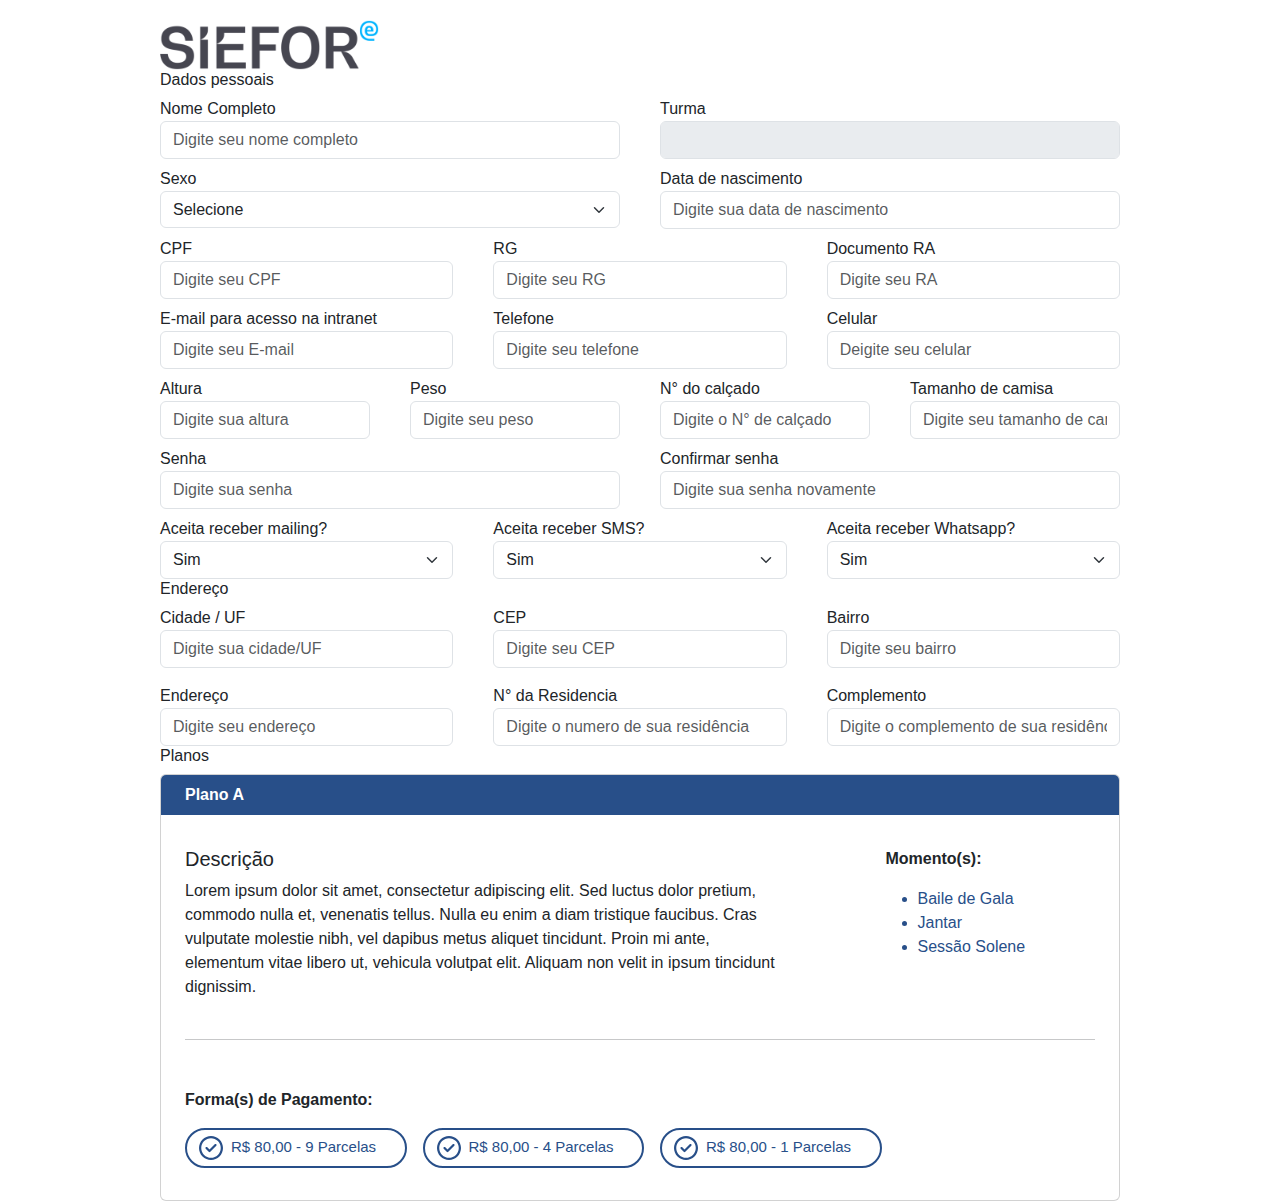
<file: cadastro_de_dados/index.html>
<!DOCTYPE html>
<html lang="en">

<head>
    <meta charset="UTF-8">
    <meta name="viewport" content="width=device-width, initial-scale=1.0">
    <title>Document</title>
    <link href="https://cdn.jsdelivr.net/npm/bootstrap@5.3.3/dist/css/bootstrap.min.css" rel="stylesheet"
        integrity="sha384-QWTKZyjpPEjISv5WaRU9OFeRpok6YctnYmDr5pNlyT2bRjXh0JMhjY6hW+ALEwIH" crossorigin="anonymous">
    <link rel="icon" type="image/png" sizes="16x16"
        href="http://testenovogestor.ecliente5.com.br/template/assets/images/favicon.png">
    <title>Exemplo form wizard</title>
    <!-- importa o css do wizard -->
    <link href="http://testenovogestor.ecliente5.com.br/template/assets/plugins/wizard/steps.css" rel="stylesheet">
    <!-- importa o css da biblioteca de alerta -->
    <link href="http://testenovogestor.ecliente5.com.br/template/assets/plugins/sweetalert/sweetalert.css"
        rel="stylesheet" type="text/css">
    
    <link rel="stylesheet" href="style.css">
</head>

<body class="fix-header d-flex flex-column align-items-center card-no-border fix-sidebar">

    <div class="logo w-75 ">
        <img src="assets/icons/logo_siefor.svg" alt="" class="logo">
    </div>
    <div class="row" id="validation">
        <div class="col-12">
            <div class="card-no-border wizard-content ">
                <div class="card-body d-flex justify-content-center">
                    <form action="#" class="w-75 validation-wizard wizard-circle main-form-container">
                        <!-- -------------------- Início dados_pessoais -------------------- -->
                        <h6>Dados pessoais</h6>
                        <section>
                            <div class="d-flex flex-column row-gap-2 " id="dados_pessoais">
                                <div class="row column-gap-3">
                                    <div class="col-md">
                                        <label for="" class="m-0 p-0">Nome Completo</label>
                                        <input type="text" name="nome" placeholder="Digite seu nome completo"
                                            class="form-control">
                                    </div>
                                    <div class="col-md">
                                        <label for="turma">Turma</label>
                                        <input type="" name="turma" disabled class="form-control">
                                    </div>
                                </div>
                                <div class="row column-gap-3">
                                    <div class="col-md select-container">
                                        <label for="sexo">Sexo</label>
                                        <div class="select-container">
                                            <select name="sexo" id="" class="form-select option_default">
                                                <option value="Selecione" disabled selected class="d-none ">Selecione
                                                </option>
                                                <option value="Masculino">Masculino</option>
                                                <option value="Feminino">Feminino</option>
                                                <option value="Outros">Outros</option>
                                            </select>
                                        </div>
                                    </div>
                                    <div class="col-md">
                                        <label for="data-nascimento">Data de nascimento</label>
                                        <input type="text" name="data-nasimento" id="" class="form-control"
                                            placeholder="Digite sua data de nascimento">
                                    </div>
                                </div>
                                <div class="row column-gap-3">
                                    <div class="col-md">
                                        <label for="CPF">CPF</label>
                                        <input type="text" name="CPF" id="" class="form-control"
                                            placeholder="Digite seu CPF">
                                    </div>
                                    <div class="col-md">
                                        <label for="RG">RG</label>
                                        <input type="text" name="RG" id="" class="form-control"
                                            placeholder="Digite seu RG">
                                    </div>
                                    <div class="col-md">
                                        <label for="RA">Documento RA</label>
                                        <input type="text" name="RA" id="" class="form-control"
                                            placeholder="Digite seu RA">
                                    </div>
                                </div>
                                <div class="row column-gap-3">
                                    <div class="col-md">
                                        <label for="E-mail">E-mail para acesso na intranet</label>
                                        <input type="tel" name="E-mail" id="" class="form-control"
                                            placeholder="Digite seu E-mail">
                                    </div>
                                    <div class="col-md">
                                        <label for="telefone">Telefone</label>
                                        <input type="text" name="telefone" id="" class="form-control"
                                            placeholder="Digite seu telefone">
                                    </div>
                                    <div class="col-md">
                                        <label for="celular">Celular</label>
                                        <input type="text" name="celular" id="" placeholder="Deigite seu celular"
                                            class="form-control">
                                    </div>
                                </div>
                                <div class="row column-gap-3">
                                    <div class="col-md">
                                        <label for="altura">Altura</label>
                                        <input type="text" name="altura" id="" placeholder="Digite sua altura"
                                            class="form-control">
                                    </div>
                                    <div class="col-md">
                                        <label for="peso">Peso</label>
                                        <input type="text" class="form-control" name="peso" id=""
                                            placeholder="Digite seu peso">
                                    </div>
                                    <div class="col-md">
                                        <label for="N-calcado">N° do calçado</label>
                                        <input type="text" class="form-control" name="N-calcado" id=""
                                            placeholder="Digite o N° de calçado">
                                    </div>
                                    <div class="col-md">
                                        <label for="camiseta">Tamanho de camisa</label>
                                        <input type="text" class="form-control" name="camiseta" id=""
                                            placeholder="Digite seu tamanho de camisa">
                                    </div>
                                </div>
                                <div class="row column-gap-3">
                                    <div class="col-md">
                                        <label for="senha">Senha</label>
                                        <input type="password" name="senha" id="" class="form-control"
                                            placeholder="Digite sua senha">
                                    </div>
                                    <div class="col-md">
                                        <label for="confirmar-senha">Confirmar senha </label>
                                        <input type="password" name="confirmar-senha" id="" class="form-control"
                                            placeholder="Digite sua senha novamente">
                                    </div>
                                </div>
                                <div class="row column-gap-3">
                                    <div class="col-md">
                                        <label for="" class="m-0 p-0">Aceita receber mailing?</label>
                                        <div class="select-container">
                                            <select name="" id="" class="form-select">
                                                <option value="Sim">Sim</option>
                                                <option value="Não">Não</option>
                                            </select>
                                        </div>
                                    </div>
                                    <div class="col-md">
                                        <label for="" class="m-0 p-0">Aceita receber SMS?</label>
                                        <div class="select-container">
                                            <select name="" id="" class="form-select">
                                                <option value="Sim">Sim</option>
                                                <option value="Não">Não</option>
                                            </select>
                                        </div>
                                    </div>
                                    <div class="col-md">
                                        <label for="" class="m-0 p-0">Aceita receber Whatsapp?</label>
                                        <div class="select-container">
                                            <select name="" id="" class="form-select">
                                                <option value="Sim">Sim</option>
                                                <option value="Não">Não</option>
                                            </select>
                                        </div>
                                    </div>
                                </div>

                            </div>
                        </section>
                        <!-- ---------- Fim cadastro dados pessoais & Início cadastro de endereço ---------- -->
                        <h6>Endereço</h6>
                        <section>

                            <div class="d-flex flex-column row-gap-3 " id="cadastro_endereco">
                                <div class="row column-gap-3">
                                    <div class="col-md">
                                        <label for="Cidade_UF">Cidade / UF</label>
                                        <input type="text" class="form-control" name="Cidade_UF" id=""
                                            placeholder="Digite sua cidade/UF">
                                    </div>
                                    <div class="col-md">
                                        <label for="camiseta">CEP</label>
                                        <input type="text" class="form-control" name="camiseta" id=""
                                            placeholder="Digite seu CEP">
                                    </div>
                                    <div class="col-md">
                                        <label for="camiseta">Bairro</label>
                                        <input type="text" class="form-control" name="camiseta" id=""
                                            placeholder="Digite seu bairro">
                                    </div>
                                </div>
                                <div class="row column-gap-3">
                                    <div class="col-md">
                                        <label for="Endereco">Endereço</label>
                                        <input type="text" class="form-control" name="Endereco" id=""
                                            placeholder="Digite seu endereço">
                                    </div>
                                    <div class="col-md">
                                        <label for="N_da_residencia">N° da Residencia</label>
                                        <input type="text" class="form-control" name="N_da_residencia" id=""
                                            placeholder="Digite o numero de sua residência">
                                    </div>
                                    <div class="col-md">
                                        <label for="Complemento">Complemento</label>
                                        <input type="text" class="form-control" name="Complemento" id=""
                                            placeholder="Digite o complemento de sua residência">
                                    </div>
                                </div>
                            </div>
                        </section>
                        <!-- ---------- Fim cadastro de endereço & Início planos ---------- -->
                        <h6>Planos</h6>
                        <section>
                            <div class="card">
                                <div class="card-img-top m-0 ps-4 text-white row align-items-center card_top">
                                    <p class="m-0 p-0">
                                        <strong>
                                            Plano A
                                        </strong>
                                    </p>
                                </div>
                                <div class="card-body p-4 mt-2">
                                    <div class="row mb-md-4 justify-content-between">
                                        <div class="col-md-8">
                                            <h5>Descrição</h5>
                                            <p>Lorem ipsum dolor sit amet, consectetur adipiscing elit. Sed luctus dolor
                                                pretium, commodo nulla et, venenatis tellus. Nulla eu enim a diam
                                                tristique faucibus. Cras vulputate molestie nibh, vel dapibus metus
                                                aliquet tincidunt. Proin mi ante, elementum vitae libero ut, vehicula
                                                volutpat elit. Aliquam non velit in ipsum tincidunt dignissim.</p>

                                        </div>
                                        <div class="col-md-3">
                                            <p>
                                                <strong>
                                                    Momento(s):
                                                </strong>
                                            </p>
                                            <ul class="moments">
                                                <li>Baile de Gala</li>
                                                <li>Jantar</li>
                                                <li>Sessão Solene</li>
                                            </ul>
                                        </div>
                                    </div>
                                    <hr>
                                    <div class="row mt-md-5 mb-2">
                                        <p>
                                            <strong>
                                                Forma(s) de Pagamento:
                                            </strong>
                                        </p>
                                        <div class="row column-gap-3 px-4">
                                            <button
                                                class="d-flex rounded-pill col-md-3 align-items-center payments_buttons">
                                                <img src="assets/icons/check_inactive.svg" alt=""
                                                    class="payments_buttons_icons">
                                                <p class="m-0 ms-2 payments_buttons_txt">R$ 80,00 - 9 Parcelas</p>
                                        </button>
                                            <button
                                                class="d-flex rounded-pill col-md-3 align-items-center payments_buttons">
                                                <img src="assets/icons/check_inactive.svg" alt=""
                                                    class="payments_buttons_icons">
                                                <p class="m-0 ms-2 payments_buttons_txt">R$ 80,00 - 4 Parcelas</p>
                                        </button>
                                            <button
                                                class="d-flex rounded-pill col-md-3 align-items-center payments_buttons">
                                                <img src="assets/icons/check_inactive.svg" alt=""
                                                    class="payments_buttons_icons">
                                                <p class="m-0 ms-2 payments_buttons_txt">R$ 80,00 - 1 Parcelas</p>
                                        </button>
                                        </div>
                                    </div>
                                </div>
                            </div>
                        </section>
                        <!-- ---------- Fim planos ---------- -->
                    </form>
                </div>
            </div>
        </div>
    </div>
    <div class="modal" tabindex="-1" id="exampleModal" data-bs-backdrop="static" data-bs-keyboard="false">
        <div class="modal-dialog">
          <div class="modal-content">
            <div class="modal-header">
              <h5 class="modal-title text-white"><Strong>Dados de Pagamento</Strong></h5>
            </div>
            <div class="modal-body">
                <div class="p-3">
                    <div class="row mb-2">
                        <label for="" class="m-0 p-0">Valor total do plano</label>
                        <input type="text" name="" id="" class="form-control" disabled>
                    </div>
                    <div class="row my-2">
                        <label for="" class="m-0 p-0">N° máximo de parcelas permitido</label>
                        <input type="text" name="" id="" class="form-control" disabled>
                    </div>
                    <div class="row my-2">
                        <label for="" class="m-0 p-0">N° de parcelas selecionadas pelo aluno</label>
                        <input type="text" name="" id="" class="form-control">
                    </div>
                    <div class="row mt-2">
                        <label for="" class="m-0 p-0">Data do 1° vencimento</label>
                        <input type="text" name="" id="" class="form-control" disabled>
                    </div>
                </div>
            </div>
            <div class="modal-footer w-100 footer_size">
                <div class="row w-100 send_cancel_buttons column-gap-3">
                        <button type="button" class="modal_button white col-md close" data-bs-dismiss="modal">Cancelar</button>
                        <button type="button" class="modal_button blue col-md" id="close">Confirmar</button>
                </div>
            </div>
          </div>
        </div>
      </div>
      <script src="https://cdn.jsdelivr.net/npm/bootstrap@5.3.3/dist/js/bootstrap.bundle.min.js"
        integrity="sha384-YvpcrYf0tY3lHB60NNkmXc5s9fDVZLESaAA55NDzOxhy9GkcIdslK1eN7N6jIeHz"
        crossorigin="anonymous"></script>
    
    <script src="http://testenovogestor.ecliente5.com.br/template/assets/plugins/jquery/jquery.min.js"></script>
    <!-- Bootstrap tether Core JavaScript -->
    <script src="http://testenovogestor.ecliente5.com.br/template/assets/plugins/bootstrap/js/popper.min.js"></script>
    <script
        src="http://testenovogestor.ecliente5.com.br/template/assets/plugins/bootstrap/js/bootstrap.min.js"></script>
    <!-- importa a biblioteca do form wizard -->
    <script src="http://testenovogestor.ecliente5.com.br/template/assets/plugins/wizard/jquery.steps.min.js"></script>
    <!-- importa a biblioteca de validação de form  -->
    <script
        src="http://testenovogestor.ecliente5.com.br/template/assets/plugins/wizard/jquery.validate.min.js"></script>
    <!-- importa a biblioteca do alerta  -->
    <script src="http://testenovogestor.ecliente5.com.br/template/assets/plugins/sweetalert/sweetalert.min.js"></script>
    <script src="assets/script.js"></script>
    <script>
        $(function () {

            //customizando as mensagens de erro
            $.validator.messages = {
                required: "Esse campo é obrigatório.",
                remote: "Digite um valor válido.",
                email: "Digite um e-mail válido.",
                url: "Digite uma URL válida.",
                date: "Digite uma data válida.",
                dateISO: "Digite uma data válida (ISO).",
                number: "Digite um número válido.",
                digits: "Digite apenas números.",
                equalTo: "Digite o mesmo valor novamente.",
                min: "Digite um valor igual ou maior que {0}."
            };

            //exibindo o form e guardando ele em uma variavel
            var form = $(".validation-wizard").show();

            //configurações do form wizard
            $(".validation-wizard").steps({
                //tag que vai ser utilizada para identificação dos cabeçalhos
                headerTag: "h6",
                //tag que vai ser utilizada para identificação das seções
                bodyTag: "section",
                //efeito da transição entre os passos
                transitionEffect: "fade",
                //configuração do cabeçalho Lembrar de fazer os cards que passam
                titleTemplate: '<p class="header_buttons"> #title# </p>',
                //configuração dos botões
                labels: {
                    finish: "Finalizar",
                    next: 'Próximo',
                    previous: 'Anterior'
                },
                //configuração do que acontece quando o usuário avançar o form
                onStepChanging: function (event, currentIndex, newIndex) {
                    if (newIndex == 2) {
                        $('.payments_buttons').on('click', (e) => {
                            $('#exampleModal').modal('show')
                            PBaddClass(e.currentTarget)
                        })
                    }
                    return true
                },
                //configuração do que acontece quando o usuário estiver finalizando o form
                onFinishing: function (event, currentIndex) {
                    return form.validate().settings.ignore = ":disabled", form.valid()
                },
                //configuração do que acontece quando o usuário finalizar o form
                onFinished: function (event, currentIndex) {
                    swal("Form enviado!", "Yuuuuupiiiiii");
                }
            });

            //configurações do validador de form
            $(".validation-wizard").validate({
                //campos que o validador deve ignorar
                ignore: "input[type=hidden]",
                //classe que vai ser adicionada na mensagem de erro
                errorClass: "text-danger",
                //classe que vai ser adicionada ao campo com erro
                highlight: function (element, errorClass) {
                    $(element).removeClass(errorClass)
                },
                //classe que vai ser adicionada ao campo que está correto
                unhighlight: function (element, errorClass) {
                    $(element).addClass('text-success')
                },
                //configuração de onde vai ser exibido o erro
                errorPlacement: function (error, element) {
                    error.insertAfter(element)
                    // swal('erro', error[0].innerHTML)
                },
                rules: {
                    email: {
                        email: !0
                    }
                }
            });
        });

        $("#close").on("click", (e) => {
            $('#exampleModal').modal('hide')
        })
    </script>
    
</body>

</html>
</file>
<file: cadastro_de_dados/style.css>
*{
    box-sizing: border-box;
    padding: 0;
    margin: 0;
    
}

body{
    overflow-x: hidden;

    &>*{
        font-family: "Inter", sans-serif !important;
    }
}

.inter-font{
    font-family: "Inter", sans-serif;
    font-optical-sizing: auto;
    font-weight: 400;
    font-style: normal;
    font-variation-settings:
      "slnt" 0;
}

li::after, li::before{
    content: '';
    background-color: transparent !important;
    display: none !important;
}

a:has(> p.header_buttons){
    display: contents !important;
    color: #284F89 !important;
}

div.steps{
    margin-bottom: 20px;
    margin-top: 20px;
}

div.steps > ul > li{
    position: relative;
}

.payments_buttons_txt{
    font-size: 13px;
}

div.steps > ul > li{
    background-color: #D6DBE6;
    border-radius: 2rem;
    margin-block: 2px;
}

@media (min-width: 768px){
    div.steps > ul > li:first-child{
        background-color: #E0E3EB;
        border-bottom-left-radius: 2em;
        border-top-left-radius: 2em;
    }
    
    div.steps > ul > li:last-child{
        background-color: #E0E3EB;  
        border-bottom-right-radius: 2em;
        border-top-right-radius: 2em;
    }

    div.steps > ul > li{
        border-radius: 0;
    }

    .payments_buttons_txt{
        font-size: 15px ;
    }
    
}





div.steps > ul > li::after{
    content: '';
    width: 100%;
    height: 100%;
    position: absolute;
    border: 10px solid #E0E3EB;
    background-color: #E0E3EB;  
    border-radius: 2em;
}

p.header_buttons{
    height: 100%;
    margin: 0;
    display: flex;
    align-items: center;
    justify-content: center;
}

.header_buttons{
    width: 100%;
}

.steps > ul > li{
    height: 50px !important;
}

li.current{
    background-color: #284F89 !important;
    
}

.current > a > p{
    color: white;
}

.logo-siefor{
    width: 18%;
}

.main-form-container{
    width: 70%;
}

.main-form-container > div > div{
    padding: 0;
}


.validation-wizard a{
    text-decoration: none;
}

body{
    width: 100%;
}

input::placeholder{
    font-size: 1em;
}

.prox_button{
    background-color: #284F89 !important;
}

.return_button{
    background-color: white;
    border: 2px solid #284F89;
    color: #284F89;
    font-weight: 600;
    width: 100%;
    height: 100%;
    border-radius: 0.375rem;
}

.card_top{
    height: 40px; 
    background-color: #284F89;
}

.payments_buttons{
    height: 40px; 
    background-color: white; 
    color: #284F89; 
    border-color: #284F89; 
    border: 2px solid #284F89;
    cursor: pointer;
}
.moments > li::marker{
    color: #284F89;
}
.moments{
    color: #284F89;
}

.button_active{
    height: 40px; 
    background-color: #284F89; 
    color: white; 
    border-color: white; 
    border: 2px solid #284F89;
    cursor: pointer;
}

.wizard-content .wizard > .actions > ul > li > a {
    background-color: #284F89;
    margin-top: 15px;
}

.logo{
    margin: 10px 0;
    height: 50px;
}

.modal-header{
    background-color: #284F89;
}

.modal_button{
    width: 100%;
    height: 100%;
    border: 0;
    background-color: transparent;
    border-radius: .3em;
}

.blue{
    background-color: #284F89;
    border: 2px solid #284F89;
    color: white;
}

.white{
    background-color: white;
    border: 2px solid #284F89;
    color: #284F89;
}

.send_cancel_buttons > button{
    height: 40px;
}

.footer_size{
    height: max-content;
}

select{
    font-size: 1em !important;
}
.option_default{
    height: 37px;
}
</file>
